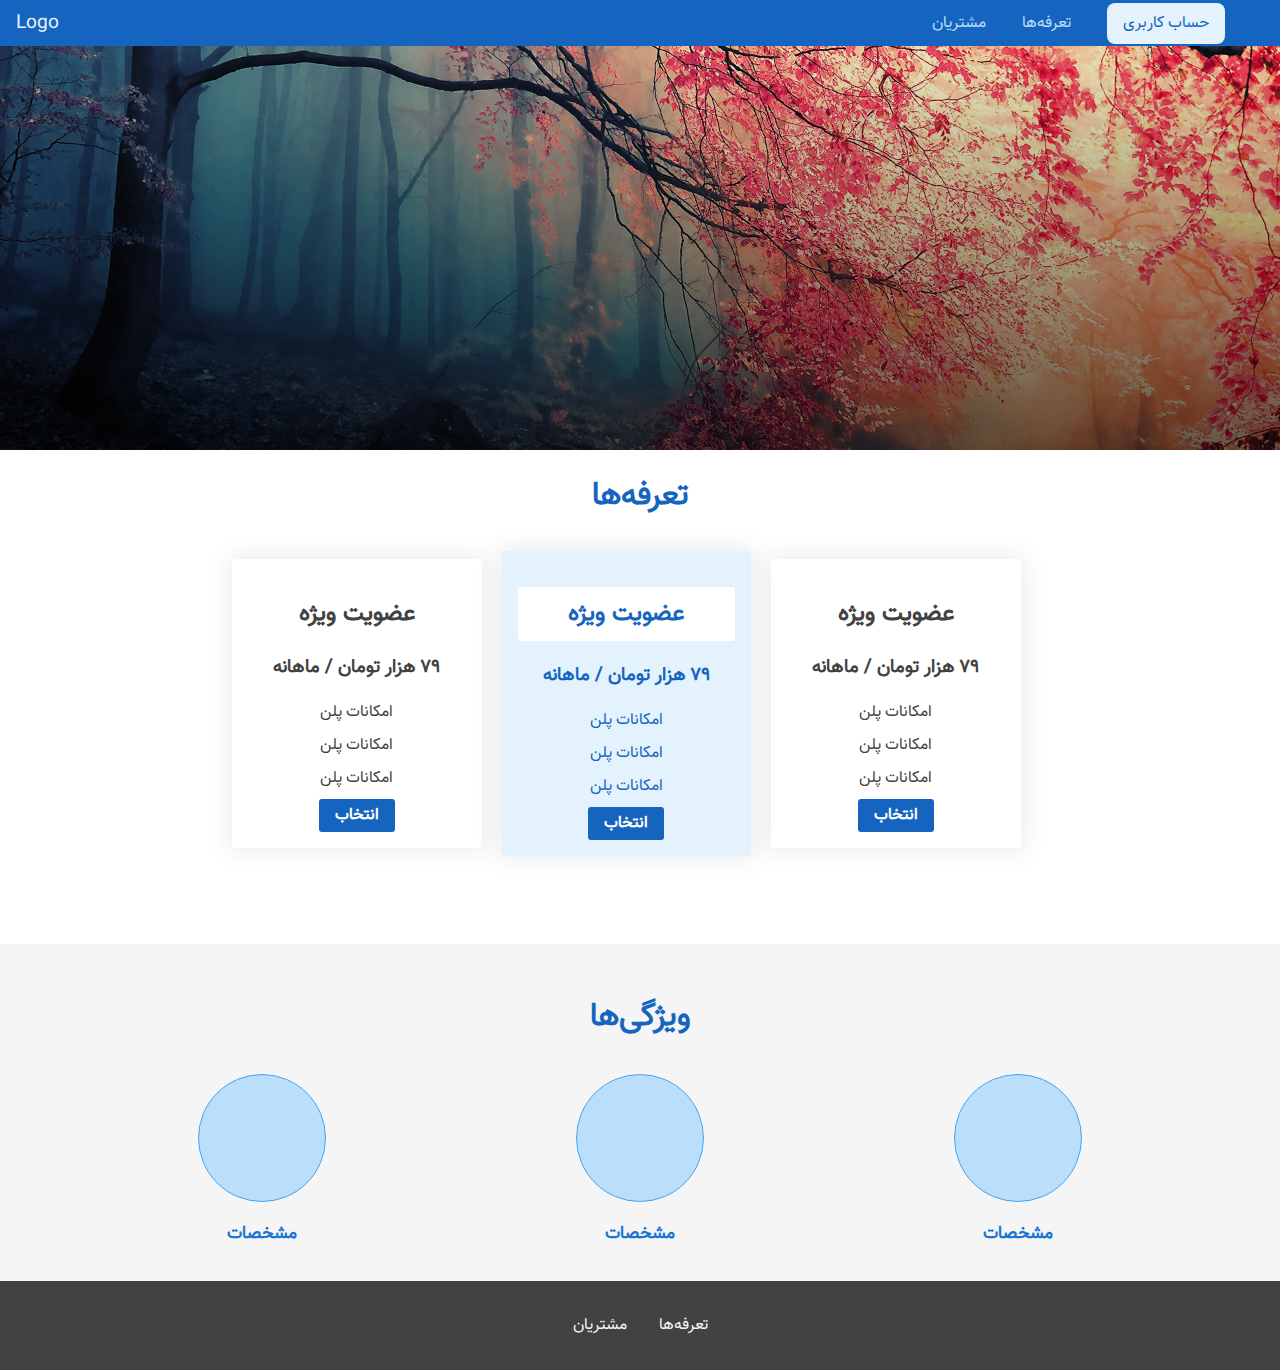
<file: index.html>
<!DOCTYPE html>

<html>
    <head>
        <meta name="viewport" content="width=device-width, initial-scale=1.0">
        <link rel="stylesheet" href="./styles/shared.css">
        <link rel="stylesheet" href="./styles/main.css">
        <title>Web App</title>
    </head>
    <body>
        <div class="backdrop"></div>
        <div class="modal">
            <h1 class="modal__title">عنوان</h1>
            <div class="modal__actions">
                <a href="" class="modal__action">ثبت سفارش</a>
                <button class="modal__action modal__action--negative" >
                    انصراف
                </button>
            </div>
        </div>
        <header class="main-header"> 
            <div>
                <a href="#" class="main-header__logo">
                    Logo
                </a>
            </div>
            <nav class="main-nav">
                <ul class="main-nav__items">
                    <li class="main-nav__item">
                        <a href="./pages/customers/index.html">مشتریان</a>
                    </li>
                    <li class="main-nav__item">
                        <a href="./pages/plans/index.html">تعرفه‌ها</a>
                    </li>
                    <li class="main-nav__item main-nav__item--account">
                        <a href="#">حساب کاربری</a>
                    </li>
                </ul>
            </nav>
        </header>
        <main>
            <section id="overview" >
            </section>
            <section id="plans">
                <h1 class="section-title">تعرفه‌ها</h1>
                <div class="plan__list">
                    <article class="plan">
                        <h2 class="plan__title">عضویت ویژه</h2>
                        <h3 class="plan__price">۷۹ هزار تومان / ماهانه</h3>
                        <ul class="plan__features">
                            <li class="plan__feature">امکانات پلن</li>
                            <li class="plan__feature">امکانات پلن</li>
                            <li class="plan__feature">امکانات پلن</li>
                        </ul>
                        <div>
                            <button class="plan__btn">انتخاب</button>
                        </div>
                    </article>
                    <article class="plan plan--highlighted">
                        <h2 class="plan__title--highlighted">عضویت ویژه</h2>
                        <h3 class="plan__price">۷۹ هزار تومان / ماهانه</h3>
                        <ul class="plan__features">
                            <li class="plan__feature">امکانات پلن</li>
                            <li class="plan__feature">امکانات پلن</li>
                            <li class="plan__feature">امکانات پلن</li>
                        </ul>
                        <div>
                            <button class="plan__btn">انتخاب</button>
                        </div>
                    </article>
                    <article class="plan">
                        <h2 class="plan__title">عضویت ویژه</h2>
                        <h3 class="plan__price">۷۹ هزار تومان / ماهانه</h3>
                        <ul class="plan__features">
                            <li class="plan__feature">امکانات پلن</li>
                            <li class="plan__feature">امکانات پلن</li>
                            <li class="plan__feature">امکانات پلن</li>
                        </ul>
                        <div>
                            <button class="plan__btn">انتخاب</button>
                        </div>
                    </article>
                </div>
            </section>
            <section id="features">
                <h1 class="section-title">ویژگی‌ها</h1>
                <ul class="features__list">
                    <li class="features__list--elemet">
                        <div class="features__image">

                        </div>
                        <p class="feauters__description">
                            مشخصات
                        </p>
                    </li>
                    <li class="features__list--elemet">
                        <div class="features__image">

                        </div>
                        <p class="feauters__description">
                            مشخصات
                        </p>
                    </li>
                    <li class="features__list--elemet">
                        <div class="features__image">

                        </div>
                        <p class="feauters__description">
                            مشخصات
                        </p>
                    </li>
                </ul>
            </section>
        </main>
        <footer class="main-footer">
            <nav>
                <ul class="main-footer__links">
                    <li class="main-footer__link">
                        <a href="./pages/customers/index.html">مشتریان</a>
                    </li>
                    <li class="main-footer__link">
                        <a href="./pages/plans/index.html">تعرفه‌ها</a>
                    </li>
                </ul>
            </nav>
        </footer>
        <script src="./scripts/shared.js"></script>
    </body>
</html>
</file>
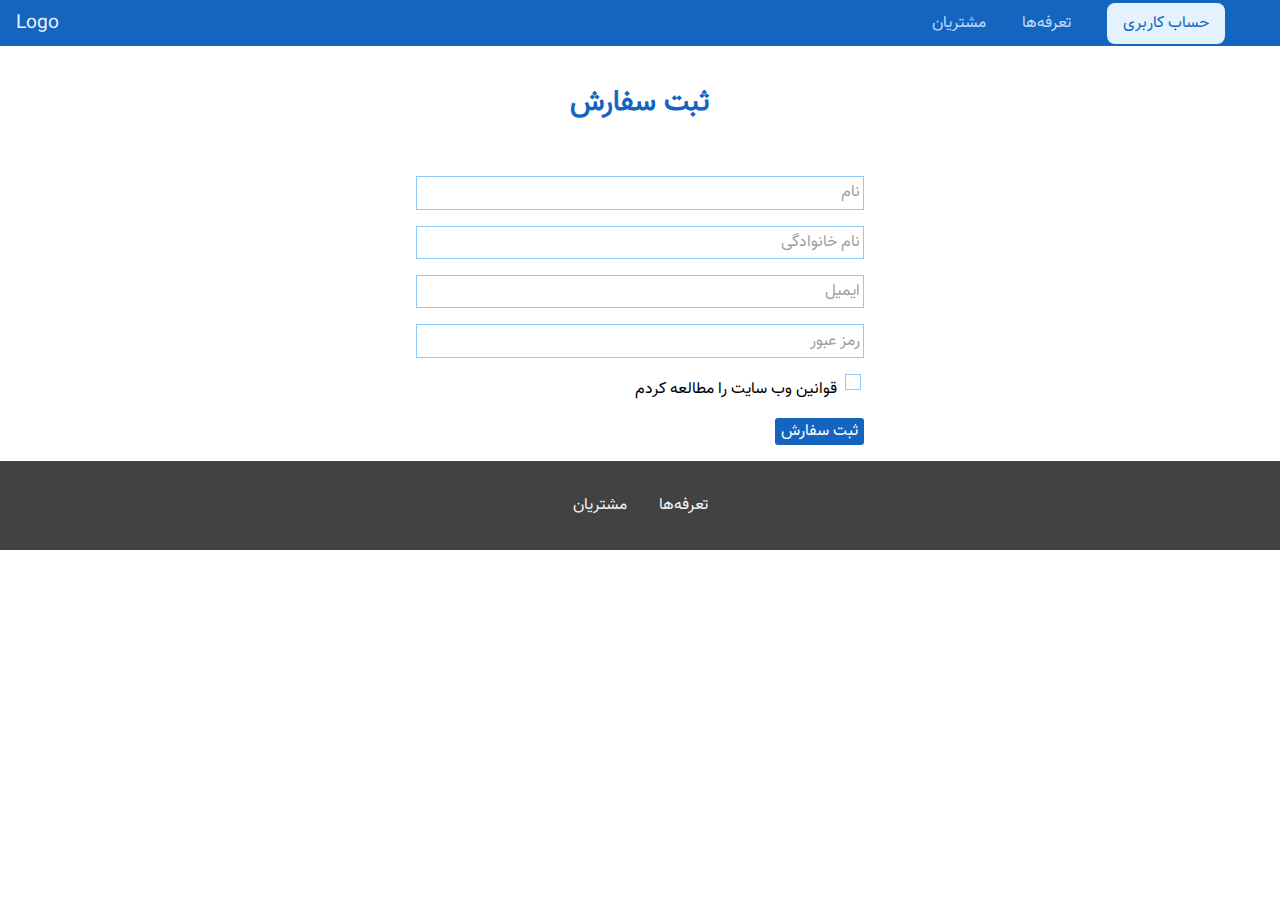
<file: pages/orders/index.html>
<!DOCTYPE html>

<html>
    <head>
        <link rel="stylesheet" href="../../styles/shared.css">
        <link rel="stylesheet" href="./orders.css">
        <title>Plans</title>
    </head>
    <body>
        <div class="background"></div>
        <header class="main-header"> 
            <div>
                <a href="../../index.html" class="main-header__logo">
                    Logo
                </a>
            </div>
            <nav class="main-nav">
                <ul class="main-nav__items">
                    <li class="main-nav__item">
                        <a href="../customers/index.html">مشتریان</a>
                    </li>
                    <li class="main-nav__item">
                        <a href="../plans/index.html">تعرفه‌ها</a>
                    </li>
                    <li class="main-nav__item main-nav__item--account">
                        <a href="#">حساب کاربری</a>
                    </li>
                </ul>
            </nav>
        </header>

        <main>
            <h1 class="form-title">ثبت سفارش</h1>
            <form class="oreder-form">
                <input type="text" id="first-name" placeholder="نام">
                <input type="text" id="last-name" placeholder="نام خانوادگی">
                <input type="text" id="email" placeholder="ایمیل">
                <input type="password" id="password" placeholder="رمز عبور">
                <input type="checkbox" id="terms"/>
                <label for="">
                    قوانین وب سایت را مطالعه کردم
                </label>
                <button type="submit">ثبت سفارش</button>
            </form>
        </main>

        <footer class="main-footer">
            <nav>
                <ul class="main-footer__links">
                    <li class="main-footer__link">
                        <a href="../customers/index.html">مشتریان</a>
                    </li>
                    <li class="main-footer__link">
                        <a href="../plans/index.html">تعرفه‌ها</a>
                    </li>
                </ul>
            </nav>
        </footer>
    </body>
</html>
</file>
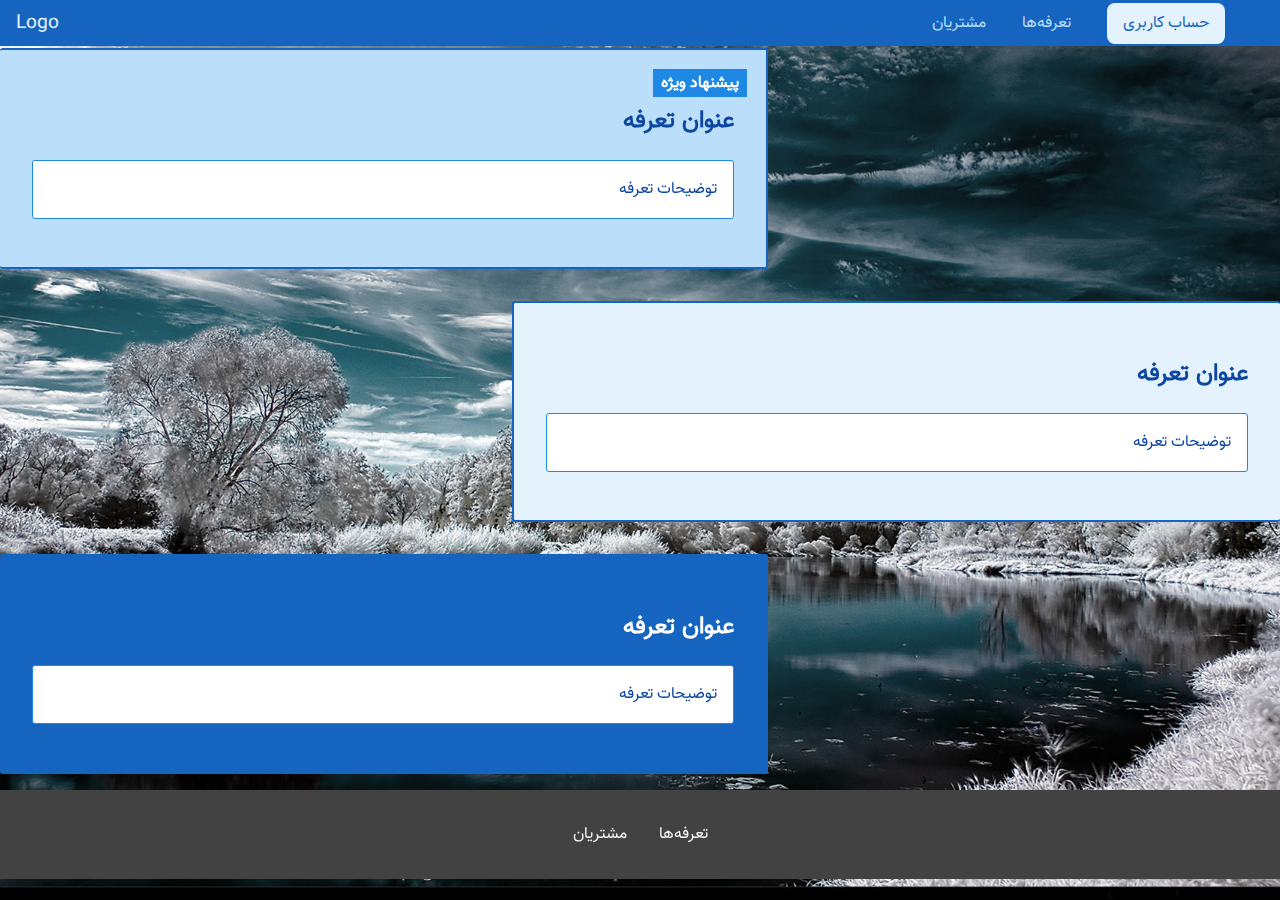
<file: pages/plans/index.html>
<!DOCTYPE html>

<html>
    <head>
        <link rel="stylesheet" href="../../styles/shared.css">
        <link rel="stylesheet" href="./plans.css">
        <title>Plans</title>
    </head>
    <body>
        <div class="background"></div>
        <header class="main-header"> 
            <div>
                <a href="../../index.html" class="main-header__logo">
                    Logo
                </a>
            </div>
            <nav class="main-nav">
                <ul class="main-nav__items">
                    <li class="main-nav__item">
                        <a href="../customers/index.html">مشتریان</a>
                    </li>
                    <li class="main-nav__item">
                        <a href="./index.html">تعرفه‌ها</a>
                    </li>
                    <li class="main-nav__item main-nav__item--account">
                        <a href="#">حساب کاربری</a>
                    </li>
                </ul>
            </nav>
        </header>
        <main>
            <section class="plan" id="plus">
                <a href="#">
                    <h2 class="plan__title">عنوان تعرفه</h2>
                    <h2 class="plan__badge">پیشنهاد ویژه</h2>
                    <p class="plan__info">توضیحات تعرفه</p>
                </a>
            </section>
            <section class="plan" id="free">
                <a href="#">
                    <h2 class="plan__title">عنوان تعرفه</h2>
                    <p class="plan__info">توضیحات تعرفه</p>
                </a>
            </section>
            <div class="clesrfix"></div>
            <section class="plan" id="premium">
                <a href="#">
                    <h2 class="plan__title">عنوان تعرفه</h2>
                    <p class="plan__info">توضیحات تعرفه</p>
                </a>
            </section>
        </main>
        <footer class="main-footer">
            <nav>
                <ul class="main-footer__links">
                    <li class="main-footer__link">
                        <a href="../customers/index.html">مشتریان</a>
                    </li>
                    <li class="main-footer__link">
                        <a href="./index.html">تعرفه‌ها</a>
                    </li>
                </ul>
            </nav>
        </footer>
    </body>
</html>
</file>
<file: styles/shared.css>
* {
    box-sizing: border-box;
}

@font-face {
    font-family: 'Vazir-FD';
    src: url('../fonts/Vazir-FD.woff');
}

body{
    margin: 0;
    font-family: 'Vazir-FD';
}

.backdrop{
  position: fixed;
  display: none;
  top: 0;
  left: 0;
  z-index: 100;
  width: 100vw;
  height: 100vh;
  background: rgba(0, 0, 0, 0.5);
}

.main-header {
    width: 100%;
    background: #1565c0;
    padding: 0.5rem 1rem;
    position: fixed;
  z-index:1 ;
}

.main-header > div{
  display: inline-block;
  vertical-align: middle;
}
  
.main-header__logo {
  color: #e3f2fd;
  text-decoration: none;
  font-size: 1.2rem;
}
  
.main-nav {
  display: inline-block;
  width: calc(100% - 70px);
  text-align: right;
  vertical-align: middle;
}
  
.main-nav__items {
  margin: 0;
  padding: 0;
  list-style: none;
}
  
.main-nav__item {
  display: inline-block;
  margin: 0 1rem;
}
  
.main-nav__item a {
  text-decoration: none;
  color: #bbdefb;
}
  
.main-nav__item a:hover,
.main-nav__item a:active {
  color: #ffffff;
}
  
  .main-nav__item--account a {
    background: #e3f2fd;
    color: #1565c0;
    padding: 0.5rem 1rem;
    border-radius: 8px;
  }
  
  .main-nav__item--account a:hover,
  .main-nav__item--account a:active {
    color: #1565c0;
  }
  
  .main-footer {
    background: #424242;
    padding: 2rem;
    grid-area: footer;
  }
  
  .main-footer__links {
    list-style: none;
    margin: 0;
    padding: 0;
    display: flex;
    justify-content: center;
  }
  
  .main-footer__link {
    margin: 0 1rem;
  }
  
  .main-footer__link a {
    color: #f5f5f5;
    text-decoration: none;
  }
  
  .main-footer__link a:hover,
  .main-footer__link a:active {
    color: #e0e0e0;
  }
</file>
<file: styles/main.css>
#overview{
    width: 100vw;
    height: 30vh;
        background: 
        linear-gradient(to top , rgba(0,0,0,0.6),transparent),
        url('../images/411820.jpg') center/cover no-repeat
}

@media (min-width: 40rem) {
    #overview {
        height: 50vh;
    }
}

.section-title{
    color: #1565c0;
    text-align: center;
}

.plan__list {
    width: 65%;
    margin: auto;
  }

.plan{
    width: 100%;
    padding: 1rem;
    margin: 0.5rem;
    text-align: center;
    color:#424242 ;
    box-shadow: 0 0 25px 5px rgba(0, 0, 0, 0.07);
    direction: rtl;
    border-radius: 3px;
}


.plan--highlighted{
    background: #e3f2fd;
    color: #1565c0;
}

.plan__title--highlighted{
    background-color: #ffffff;
    padding: 0.5rem;
    border-radius: 3px;
}
.plan__features{
    list-style: none;
    margin: 0;
    padding: 0;
}

.plan__feature{
    margin: 0.5rem 0;
}

.plan__btn{
    background-color: #1565c0;
    color: #ffffff;
    font: inherit;
    border: none;
    padding: 0.25rem 1rem;
    border-radius: 3px;
    font-weight: bold;
    outline: none;
}

@media (min-width : 40rem) {
    .plan {
        display: inline-block;
        width: 30%;
        vertical-align: middle;
        min-width: 12rem;
    }
}

#features{
    background: #f5f5f5;
    margin-top: 5rem;
    padding: 1rem;
}

#features .section-title{
    margin: 2rem;
}
.features__list{
    list-style: none;
    margin: 0;
    padding: 0;
    text-align: center;
}

.features__image{
    background: #bbdefb;
    width: 128px;
    height: 128px;
    border: 1px solid #42a5f5;
    border-radius: 50%;
    margin: auto;
}

.feauters__description{
    text-align: center;
    font-weight: bold;
    color: #1976d2;
    font-size: 1.1rem;
}

@media (min-width : 40rem) {
    .features__list--elemet {
        display: inline-block;
        width: 30%;
    }
}

.modal{
    position: fixed;
    display: none;
    z-index: 200;
    top: 20%;
    left: 30%;
    width: 40%;
    padding: 1rem ;
    background: #ffffff;
    border-radius: 3px;
    box-shadow: 1px 1px 1px rgba(0, 0, 0, 0.5);
}

.modal__title{
    text-align: center;
    margin: 0 1rem;
}

.modal__actions{
    text-align: center;
}

.modal__action{
    border: 1px solid #1565c0;
    background: #1565c0;
    text-decoration: none;
    color: #ffffff;
    font: inherit;
    padding: 0.5rem 1rem;
    border-radius: 3px;

}

.modal__action--negative{
    background: #d81b60;
    border: 1px solid #d81b60;

}
</file>
<file: pages/orders/orders.css>
main{
    padding-top: 2rem;
    direction: rtl;
}

.oreder-form {
    padding: 1rem;
}

.form-title {
    text-align: center;
    font-size: 1.8rem;
    color: #1565c0;
    margin-top: 3rem;
}

.oreder-form input {
    display: block;
    margin-top: 1rem;
    width: 100%;
    font: inherit;
}

.oreder-form input::placeholder {
    color: #9e9e9e;
}

.oreder-form input:focus {
    border: 1px solid #1565c0;
    background: #e3f2fd;
}

.oreder-form input:not([type='checkbox']) {
    border: 1px solid #90caf9;
    padding: 0.2rem;
    outline: none;
}

.oreder-form input[type='checkbox'],
.oreder-form input[type='checkbox'] + label {
    display: inline-block;
    width: auto;
}

.oreder-form input[type='checkbox'] {
    border: 1px solid #90caf9;
    background: #ffffff;
    width: 1rem;
    height: 1rem;
    -webkit-appearance: none;
}

.oreder-form input[type='checkbox']:checked {
    background: #90caf9;
    border: 1px solid #1565c0;
    outline: none;
}

.oreder-form button{
    display: block;
    margin-top: 1rem;
    border-radius: 3px;
    border: none;
    color: #ffffff;
    background: #1565c0;
    font: inherit;
}

@media (min-width: 40rem) {
    .oreder-form {
        margin: auto;
        width: 30rem;
    }
}
</file>
<file: pages/plans/plans.css>
main{
    padding-top: 2rem;
}

.background{
    background :url('../../images/521718.jpg') center/cover no-repeat;
    filter: grayscale(40%);
    width: 100vw;
    height: 100vh;
    position: fixed;
    z-index: -1;
} 

.plan {
    width: 60%;
    margin: 1rem 0;
    border: 2px solid #1565c0;
    border-left: none;
    text-align: right;
    border-radius: 3px;
    z-index: 0;
    position: relative;
}

.plan a{
    text-decoration: none;
    color: #0d47a1;
    display: block;
    padding: 2rem;
}

.plan__info{
    padding: 1rem;
    border: 1px solid #1e88e5;
    font-size: 1rem;
    border-radius: 3px;
    background: #ffffff;
}

.plan__badge{
    position:absolute;
    top: 0px;
    right: 0px;
    margin: 1.2rem;
    font-size: 1rem;
    background: #1e88e5;
    color:#ffffff ;
    padding: 0.1rem 0.5rem;

}

.clesrfix{
    clear: both;
}

#plus {
    background: #bbdefb;
}

#free{
    background: #e3f2fd;
    float: right;
    border-right: none;
    border-left: 2px solid #1565c0;;
}

#premium{
    background: #1565c0;
}

#premium .plan__title {
    color: #ffffff;
}
</file>
